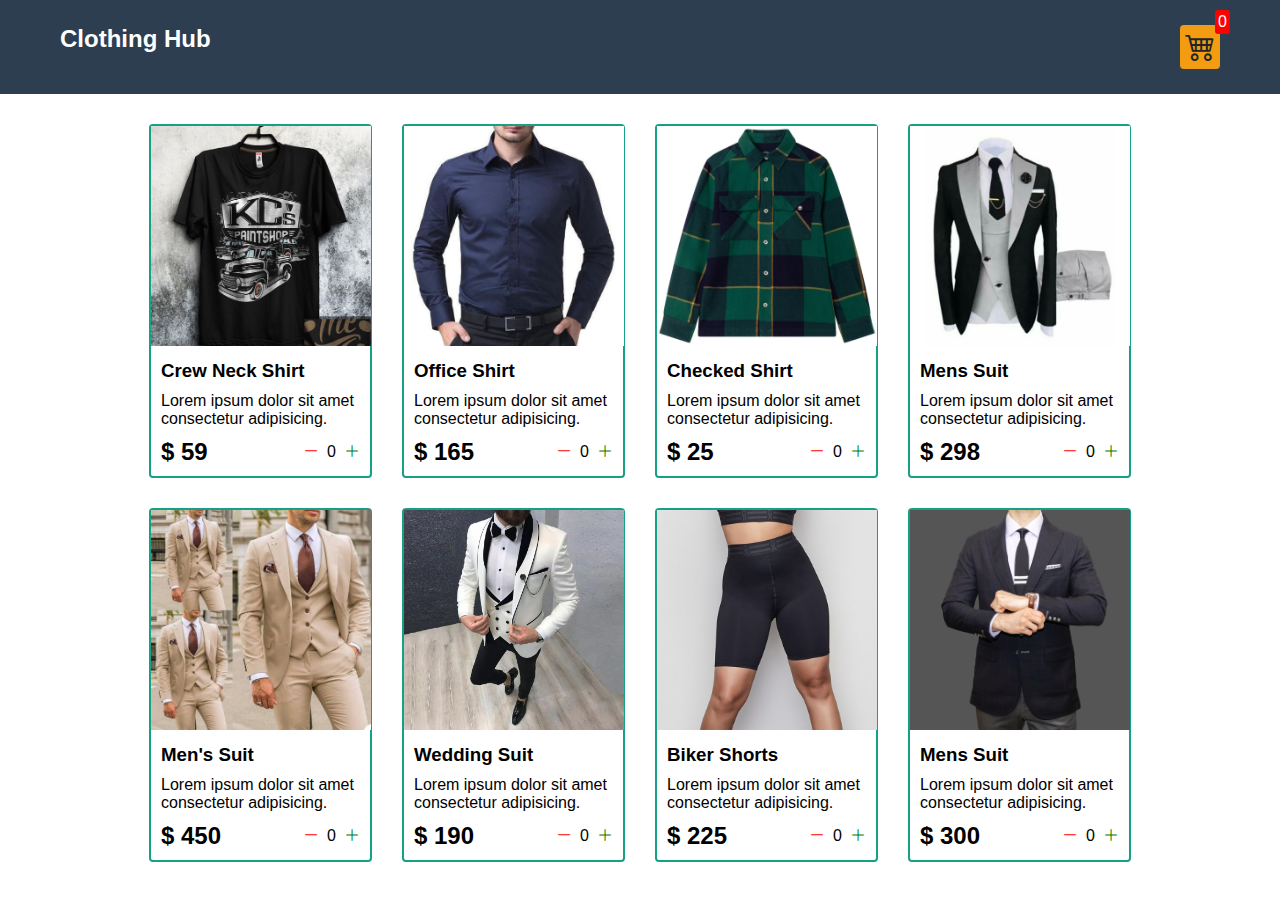
<file: index.html>
<!DOCTYPE html>
<html lang="en">

<head>
  <meta charset="UTF-8">
  <meta http-equiv="X-UA-Compatible" content="IE=edge">
  <meta name="viewport" content="width=device-width, initial-scale=1.0">
  <title>Clothing Store</title>
  <link rel="stylesheet" href="src/style.css">
  <link rel="stylesheet" href="https://cdn.jsdelivr.net/npm/bootstrap-icons@1.8.1/font/bootstrap-icons.css">
</head>

<body>
  <div class="navbar">
    <a href="index.html">
      <h2>Clothing Hub</h2>
    </a>

    <a href="cart.html">
      <div class="cart">
        <i class="bi bi-cart4"></i>
        <div id="cartAmount" class="cartAmount">0</div>
      </div>
    </a>

  </div>

  <div class="shop" id="shop">


  </div>

</body>
<script src="src/Data.js"></script>
<script src="src/main.js"></script>

</html>
</file>
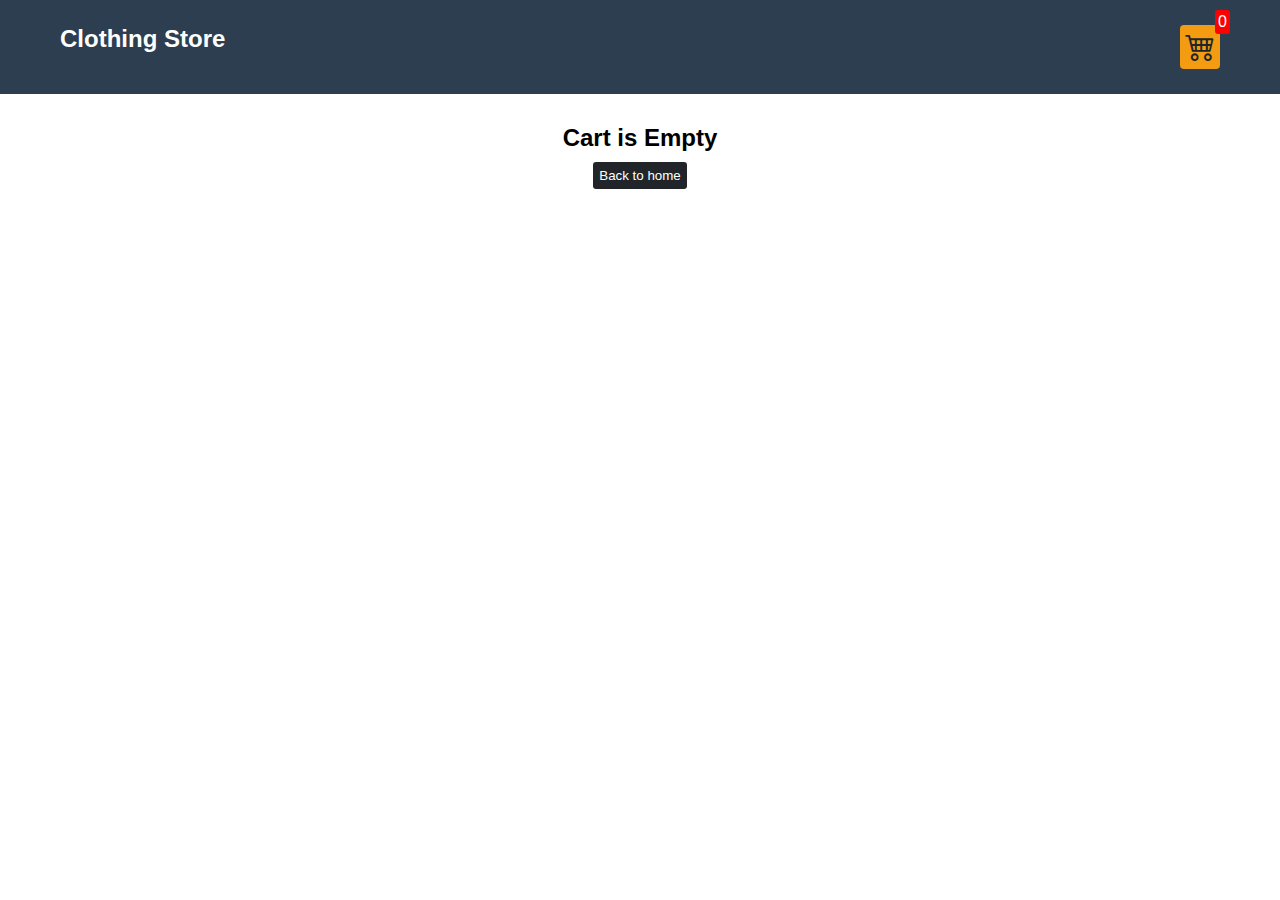
<file: cart.html>
<!DOCTYPE html>
<html lang="en">

<head>
  <meta charset="UTF-8">
  <meta http-equiv="X-UA-Compatible" content="IE=edge">
  <meta name="viewport" content="width=device-width, initial-scale=1.0">
  <title>Clothing Store</title>
  <link rel="stylesheet" href="src/style.css">
  <link rel="stylesheet" href="https://cdn.jsdelivr.net/npm/bootstrap-icons@1.8.1/font/bootstrap-icons.css">
</head>

<body>
  <div class="navbar">
    <a href="index.html">
      <h2>Clothing Store</h2>
    </a>

    <a href="cart.html">
      <div class="cart">
        <i class="bi bi-cart4"></i>
        <div id="cartAmount" class="cartAmount">0</div>
      </div>
    </a>

  </div>

  <div id="label" class="text-center"></div>

  <div class="shopping-cart" id="shopping-cart"></div>
</body>
<script src="src/Data.js"></script>
<script src="src/cart.js"></script>

</html>
</file>
<file: src/style.css>
/**
* ! Changing default styles of the browser
**/

* {
  margin: 0;
  padding: 0;
  box-sizing: border-box;
}

body {
  font-family: sans-serif;
}

i {
  cursor: pointer;
}

a {
  text-decoration: none;
  color: white;
}

/**
* ! Navbar STyles are here
**/

.navbar {
  display: flex;
  flex-direction: row;
  justify-content: space-between;
  background-color: #2c3e50;
  color: white;
  padding: 25px 60px;
  margin-bottom: 30px;
}

.cart {
  position: relative;
  background-color: #f39c12;
  color: #212529;
  font-size: 30px;
  padding: 5px;
  border-radius: 4px;
}

.cartAmount {
  position: absolute;
  top: -15px;
  right: -10px;
  font-size: 16px;
  background-color: red;
  color: white;
  padding: 3px;
  border-radius: 3px;
}

/**
* ! Shop items styles are here
**/

.shop {
  display: grid;
  grid-template-columns: repeat(4, 223px);
  gap: 30px;
  justify-content: center;
}

@media (max-width: 1000px) {
  .shop {
    grid-template-columns: repeat(2, 223px);
  }
}

@media (max-width: 500px) {
  .shop {
    grid-template-columns: repeat(1, 223px);
  }
}

.item {
  border: 2px solid #16a085;
  border-radius: 4px;
}

.details {
  display: flex;
  flex-direction: column;
  padding: 10px;
  gap: 10px;
}

.price-quantity {
  display: flex;
  flex-direction: row;
  justify-content: space-between;
  align-items: center;
}

.buttons {
  display: flex;
  flex-direction: row;
  gap: 8px;
  font-size: 16px;
}

.bi-dash-lg {
  color: red;
  font-weight: bolder;
}

.bi-plus-lg {
  color: green;
  font-weight: bolder;
}

/**
* ! style rules for label and some buttons
**/

.text-center {
  text-align: center;
  margin-bottom: 20px;
}

.HomeBtn,
.checkout,
.removeAll {
  background-color: #212529;
  color: white;
  border: none;
  padding: 6px;
  border-radius: 3px;
  cursor: pointer;
  margin-top: 10px;
}

.checkout {
  background-color: green;
}
.removeAll {
  background-color: red;
}
.bi-x-lg {
  color: red;
  font-weight: bold;
}

/**
* ! style rules for shopping-cart
**/

.shopping-cart {
  display: grid;
  grid-template-columns: repeat(1, 320px);
  justify-content: center;
  gap: 15px;
}

/**
* ! style rules for cart-item
**/

.cart-item {
  border: 2px solid #16a085;
  border-radius: 5px;
  display: flex;
}

.title-price-x {
  width: 195px;
  display: flex;
  align-items: center;
  justify-content: space-between;
  /* border: 2px solid red; */
}

.title-price {
  display: flex;
  align-items: center;
  gap: 10px;
}

.cart-item-price {
  background-color: #212529;
  color: white;
  border-radius: 4px;
  padding: 3px 6px;
}
</file>
